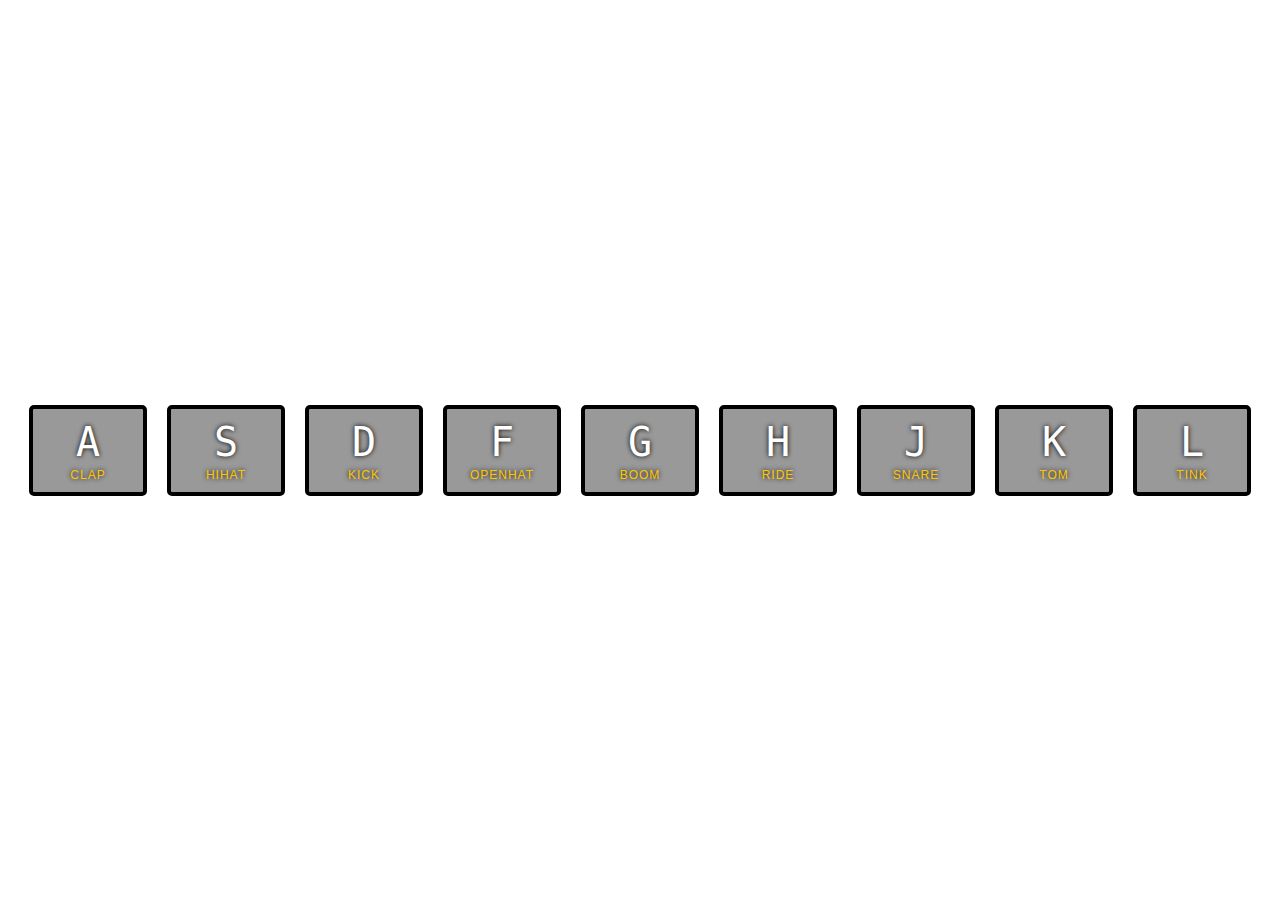
<file: day01/index.html>
<!DOCTYPE html>
<html lang="en">

<head>
    <meta charset="UTF-8">
    <meta http-equiv="X-UA-Compatible" content="IE=edge">
    <meta name="viewport" content="width=device-width, initial-scale=1.0">
    <title>Drum Kit</title>
    <link rel="stylesheet" href="style.css">
</head>

<body>
    <div class="keys">
        <div data-key="KeyA" class="key">
            <kbd>A</kbd>
            <span class="sound">clap</span>
        </div>
        <div data-key="KeyS" class="key">
            <kbd>S</kbd>
            <span class="sound">hihat</span>
        </div>
        <div data-key="KeyD" class="key">
            <kbd>D</kbd>
            <span class="sound">kick</span>
        </div>
        <div data-key="KeyF" class="key">
            <kbd>F</kbd>
            <span class="sound">openhat</span>
        </div>
        <div data-key="KeyG" class="key">
            <kbd>G</kbd>
            <span class="sound">boom</span>
        </div>
        <div data-key="KeyH" class="key">
            <kbd>H</kbd>
            <span class="sound">ride</span>
        </div>
        <div data-key="KeyJ" class="key">
            <kbd>J</kbd>
            <span class="sound">snare</span>
        </div>
        <div data-key="KeyK" class="key">
            <kbd>K</kbd>
            <span class="sound">tom</span>
        </div>
        <div data-key="KeyL" class="key">
            <kbd>L</kbd>
            <span class="sound">tink</span>
        </div>
    </div>

    <audio data-key="KeyA" src="sounds/clap.wav"></audio>
    <audio data-key="KeyS" src="sounds/hihat.wav"></audio>
    <audio data-key="KeyD" src="sounds/kick.wav"></audio>
    <audio data-key="KeyF" src="sounds/openhat.wav"></audio>
    <audio data-key="KeyG" src="sounds/boom.wav"></audio>
    <audio data-key="KeyH" src="sounds/ride.wav"></audio>
    <audio data-key="KeyJ" src="sounds/snare.wav"></audio>
    <audio data-key="KeyK" src="sounds/tom.wav"></audio>
    <audio data-key="KeyL" src="sounds/tink.wav"></audio>

    <script src="app.js"></script>
</body>

</html>
</file>
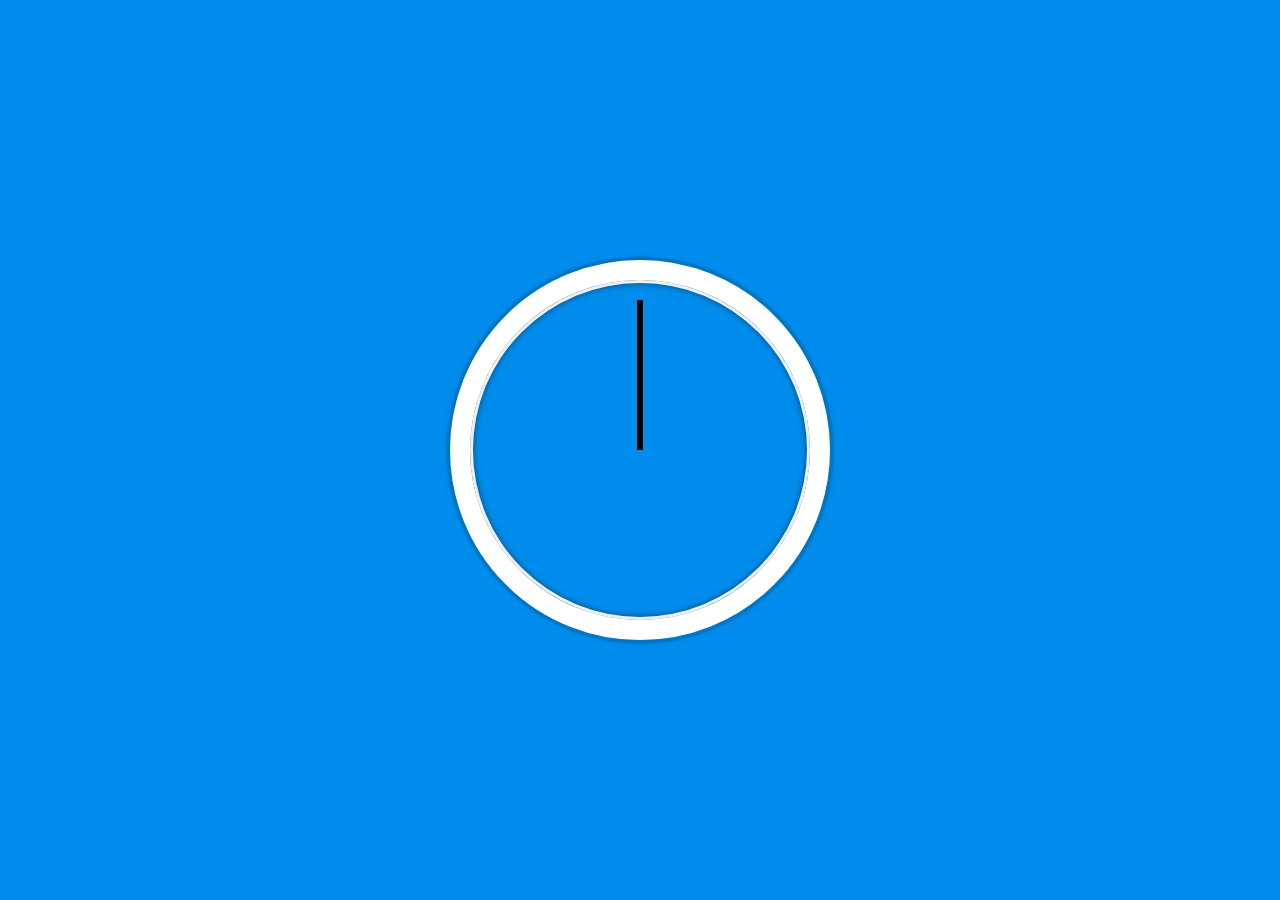
<file: day02/index.html>
<!DOCTYPE html>
<html lang="en">

<head>
    <meta charset="UTF-8">
    <title>JS + CSS Clock</title>
    <link rel="stylesheet" href="style.css">
</head>

<body>


    <div class="clock">
        <div class="clock-face">
            <div class="hand hour-hand"></div>
            <div class="hand min-hand"></div>
            <div class="hand second-hand"></div>
        </div>
    </div>
    <script src="app.js"></script>
</body>

</html>
</file>
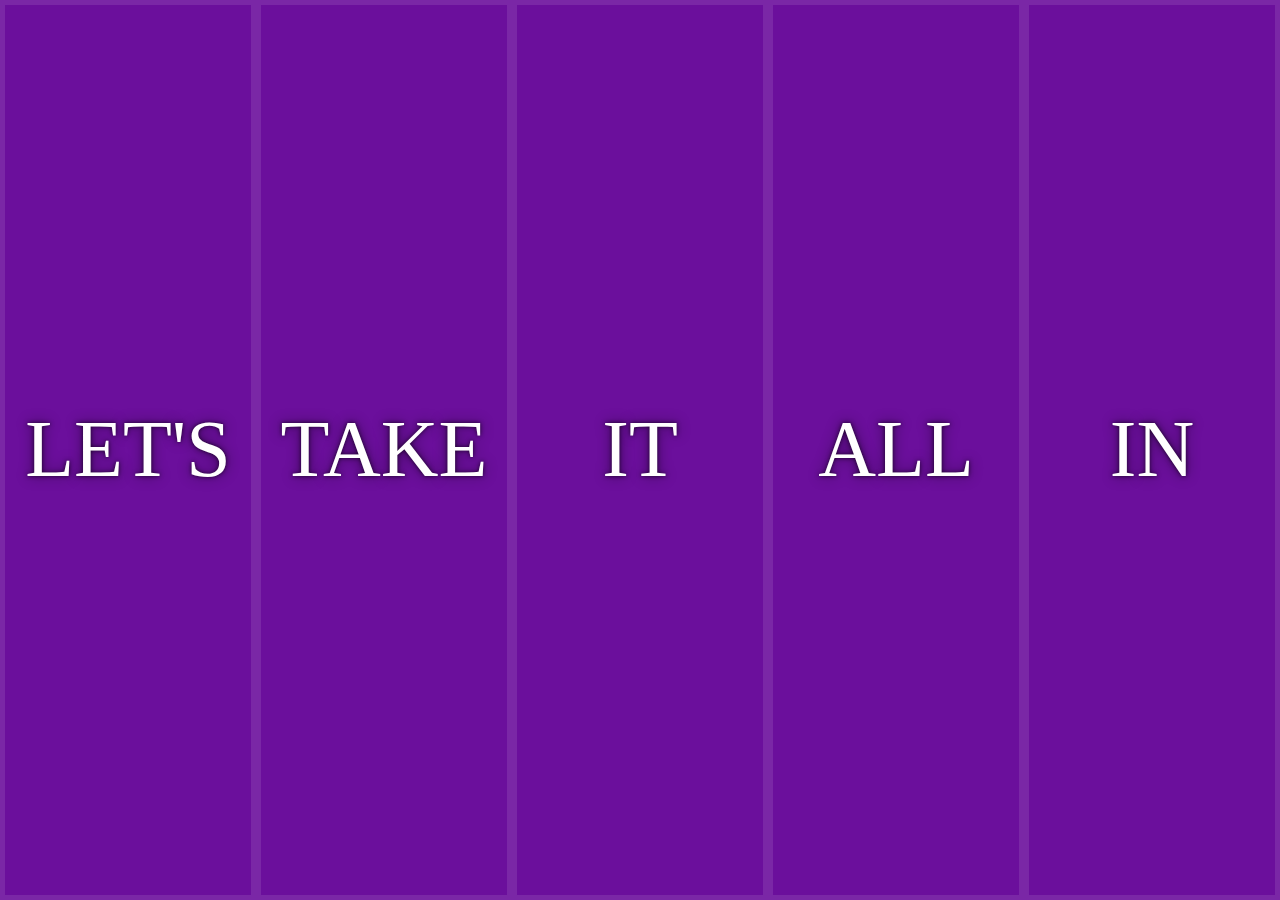
<file: day05/index.html>
<!DOCTYPE html>
<html lang="en">

<head>
    <meta charset="UTF-8">
    <meta http-equiv="X-UA-Compatible" content="IE=edge">
    <meta name="viewport" content="width=device-width, initial-scale=1.0">
    <title>Flex Panels Image Gallery</title>
    <link rel="stylesheet" href="style.css">
</head>

<body>
    <div class="panels">
        <div class="panel panel1">
            <p>Hey</p>
            <p>Let's</p>
            <p>Dance</p>
        </div>
        <div class="panel panel2">
            <p>Give</p>
            <p>Take</p>
            <p>Receive</p>
        </div>
        <div class="panel panel3">
            <p>Experience</p>
            <p>It</p>
            <p>Today</p>
        </div>
        <div class="panel panel4">
            <p>Give</p>
            <p>All</p>
            <p>You can</p>
        </div>
        <div class="panel panel5">
            <p>Life</p>
            <p>In</p>
            <p>Motion</p>
        </div>
    </div>
    <script src="app.js"></script>
</body>

</html>
</file>
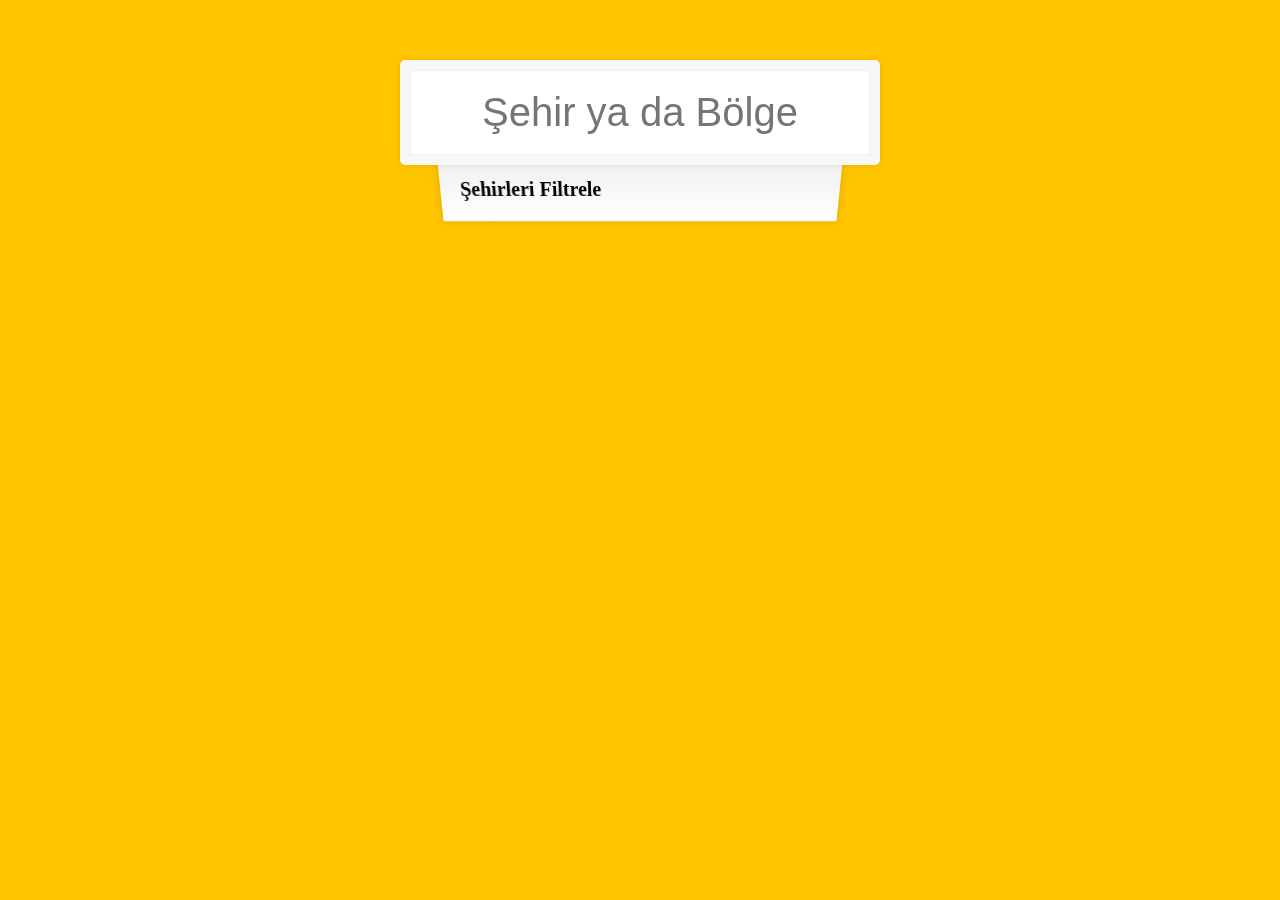
<file: day06/index.html>
<!DOCTYPE html>
<html lang="en">

<head>
    <meta charset="UTF-8">
    <title>Type Ahead 👀</title>
    <link rel="stylesheet" href="style.css">
</head>

<body>

    <form class="search-form">
        <input type="text" class="search" placeholder="Şehir ya da Bölge">
        <ul class="suggestions">
            <li>Şehirleri Filtrele</li>
        </ul>
    </form>
    <script src="app.js"></script>

</body>

</html>
</file>
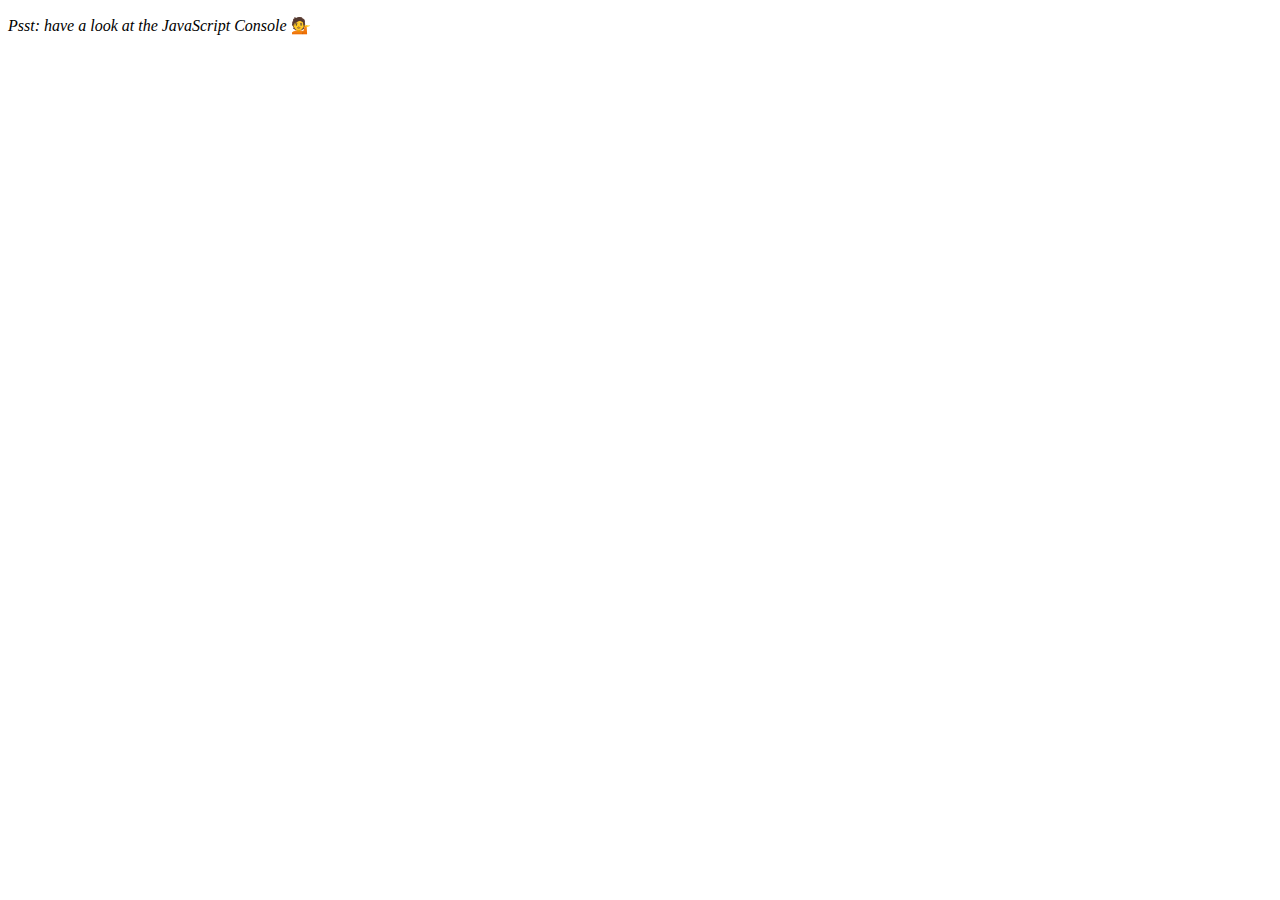
<file: day07/index.html>
<!DOCTYPE html>
<html lang="en">

<head>
    <meta charset="UTF-8">
    <title>Array Cardio 💪💪</title>
</head>

<body>
    <p><em>Psst: have a look at the JavaScript Console</em> 💁</p>

    <script src="app.js"></script>
</body>

</html>
</file>
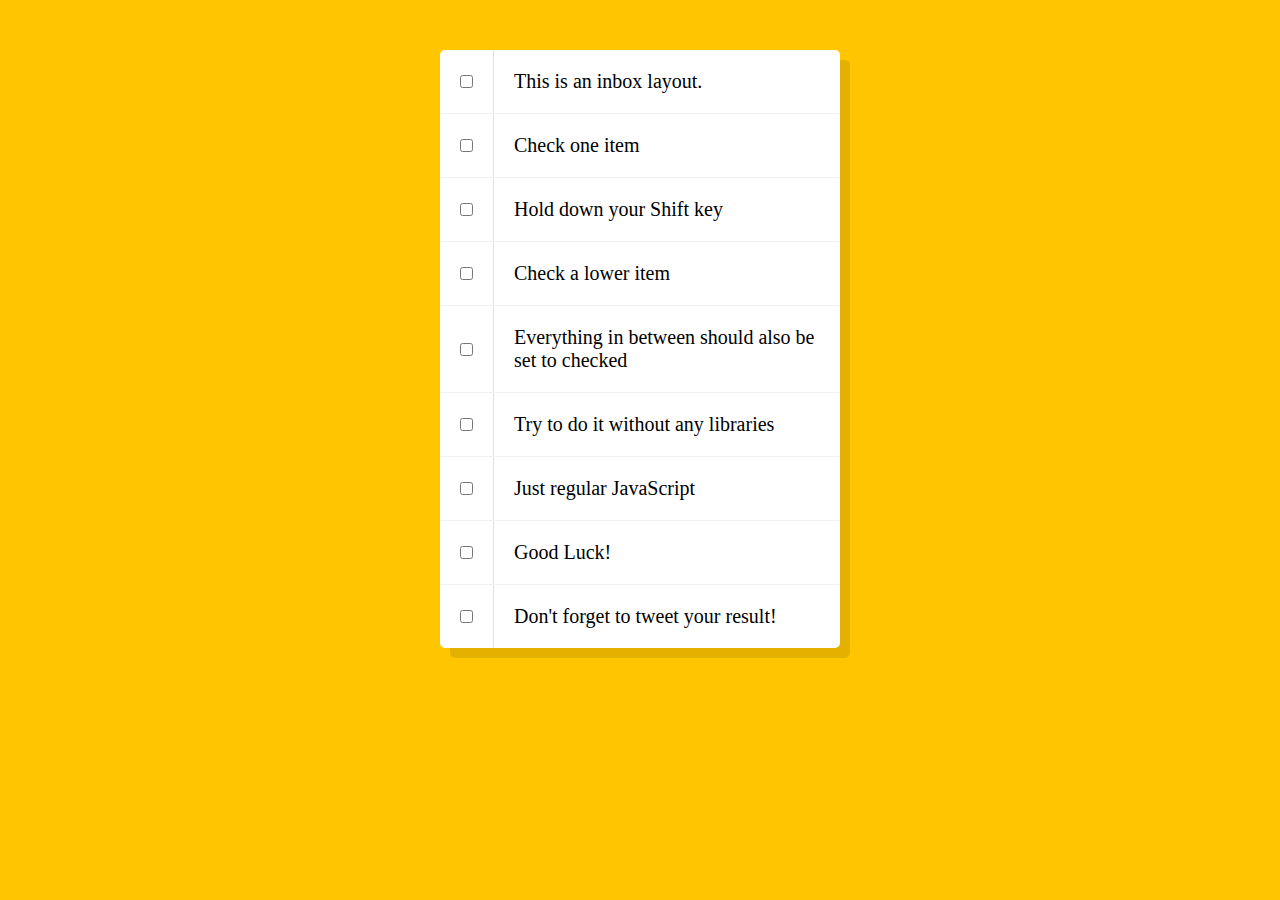
<file: day10/index.html>
<!DOCTYPE html>
<html lang="en">

<head>
    <meta charset="UTF-8">
    <title>Hold Shift to Check Multiple Checkboxes</title>
    <link rel="stylesheet" href="style.css">
</head>

<body>
    <div class="inbox">
        <div class="item">
            <input type="checkbox">
            <p>This is an inbox layout.</p>
        </div>
        <div class="item">
            <input type="checkbox">
            <p>Check one item</p>
        </div>
        <div class="item">
            <input type="checkbox">
            <p>Hold down your Shift key</p>
        </div>
        <div class="item">
            <input type="checkbox">
            <p>Check a lower item</p>
        </div>
        <div class="item">
            <input type="checkbox">
            <p>Everything in between should also be set to checked</p>
        </div>
        <div class="item">
            <input type="checkbox">
            <p>Try to do it without any libraries</p>
        </div>
        <div class="item">
            <input type="checkbox">
            <p>Just regular JavaScript</p>
        </div>
        <div class="item">
            <input type="checkbox">
            <p>Good Luck!</p>
        </div>
        <div class="item">
            <input type="checkbox">
            <p>Don't forget to tweet your result!</p>
        </div>
    </div>
    <script src="app.js"></script>
</body>

</html>
</file>
<file: day01/style.css>
html {
  font-size: 10px;
  background: url("https://cdn.discordapp.com/attachments/967386208688820256/980756064750436362/background.jpeg")
    bottom center;
  background-size: cover;
}

body,
html {
  margin: 0;
  padding: 0;
  font-family: sans-serif;
}

.keys {
  display: flex;
  flex: 1;
  min-height: 100vh;
  align-items: center;
  justify-content: center;
}

.key {
  border: 0.4rem solid black;
  border-radius: 0.5rem;
  margin: 1rem;
  font-size: 1.5rem;
  padding: 1rem 0.5rem;
  transition: all 0.07s ease;
  width: 10rem;
  text-align: center;
  color: white;
  background: rgba(0, 0, 0, 0.4);
  text-shadow: 0 0 0.5rem black;
}

.playing {
  transform: scale(1.1);
  border-color: #ffc600;
  box-shadow: 0 0 1rem #ffc600;
}

kbd {
  display: block;
  font-size: 4rem;
}

.sound {
  font-size: 1.2rem;
  text-transform: uppercase;
  letter-spacing: 0.1rem;
  color: #ffc600;
}
</file>
<file: day02/style.css>
html {
  background: #018ded url(https://unsplash.it/1500/1000?image=881&blur=5);
  background-size: cover;
  font-family: "helvetica neue";
  text-align: center;
  font-size: 10px;
}

body {
  margin: 0;
  font-size: 2rem;
  display: flex;
  flex: 1;
  min-height: 100vh;
  align-items: center;
}

.clock {
  width: 30rem;
  height: 30rem;
  border: 20px solid white;
  border-radius: 50%;
  margin: 50px auto;
  position: relative;
  padding: 2rem;
  box-shadow: 0 0 0 4px rgba(0, 0, 0, 0.1), inset 0 0 0 3px #efefef,
    inset 0 0 10px black, 0 0 10px rgba(0, 0, 0, 0.2);
}

.clock-face {
  position: relative;
  width: 100%;
  height: 100%;
  transform: translateY(-3px);
  /* account for the height of the clock hands */
}

.hand {
  width: 50%;
  height: 6px;
  background: black;
  position: absolute;
  top: 50%;
  transform-origin: 100%;
  transform: rotate(90deg);
  transition: all 0.05s;
  transition-timing-function: cubic-bezier(0.1, 2.7, 0.58, 1);
}
</file>
<file: day05/style.css>
html {
  box-sizing: border-box;
  background: #ffc600;
  font-family: "helvetica neue";
  font-size: 20px;
  font-weight: 200;
}

body {
  margin: 0;
}

*,
*:before,
*:after {
  box-sizing: inherit;
}

.panels {
  min-height: 100vh;
  overflow: hidden;
  display: flex;
}

.panel {
  background: #6b0f9c;
  box-shadow: inset 0 0 0 5px rgba(255, 255, 255, 0.1);
  color: white;
  text-align: center;
  align-items: center;
  /* Safari transitionend event.propertyName === flex */
  /* Chrome + FF transitionend event.propertyName === flex-grow */
  transition: font-size 0.7s cubic-bezier(0.61, -0.19, 0.7, -0.11),
    flex 0.7s cubic-bezier(0.61, -0.19, 0.7, -0.11), background 0.2s;
  font-size: 20px;
  background-size: cover;
  background-position: center;
  flex: 1;
  justify-content: center;
  align-items: center;
  display: flex;
  flex-direction: column;
}

.panel1 {
  background-image: url(https://source.unsplash.com/gYl-UtwNg_I/1500x1500);
}
.panel2 {
  background-image: url(https://source.unsplash.com/rFKUFzjPYiQ/1500x1500);
}
.panel3 {
  background-image: url(https://images.unsplash.com/photo-1465188162913-8fb5709d6d57?ixlib=rb-0.3.5&q=80&fm=jpg&crop=faces&cs=tinysrgb&w=1500&h=1500&fit=crop&s=967e8a713a4e395260793fc8c802901d);
}
.panel4 {
  background-image: url(https://source.unsplash.com/ITjiVXcwVng/1500x1500);
}
.panel5 {
  background-image: url(https://source.unsplash.com/3MNzGlQM7qs/1500x1500);
}

/* Flex Children */
.panel > * {
  margin: 0;
  width: 100%;
  transition: transform 0.5s;
  flex: 1 0 auto;
  display: flex;
  justify-content: center;
  align-items: center;
}

.panel > *:first-child {
  transform: translateY(-100%);
}
.panel.open-active > *:first-child {
  transform: translateY(0);
}
.panel > *:last-child {
  transform: translateY(100%);
}
.panel.open-active > *:last-child {
  transform: translateY(0);
}

.panel p {
  text-transform: uppercase;
  font-family: "Amatic SC", cursive;
  text-shadow: 0 0 4px rgba(0, 0, 0, 0.72), 0 0 14px rgba(0, 0, 0, 0.45);
  font-size: 2em;
}

.panel p:nth-child(2) {
  font-size: 4em;
}

.panel.open {
  flex: 5;
  font-size: 40px;
}
</file>
<file: day06/style.css>
html {
  box-sizing: border-box;
  background: #ffc600;
  font-family: "helvetica neue";
  font-size: 20px;
  font-weight: 200;
}

*,
*:before,
*:after {
  box-sizing: inherit;
}

input {
  width: 100%;
  padding: 20px;
}

.search-form {
  max-width: 400px;
  margin: 50px auto;
}

input.search {
  margin: 0;
  text-align: center;
  outline: 0;
  border: 10px solid #f7f7f7;
  width: 120%;
  left: -10%;
  position: relative;
  top: 10px;
  z-index: 2;
  border-radius: 5px;
  font-size: 40px;
  box-shadow: 0 0 5px rgba(0, 0, 0, 0.12), inset 0 0 2px rgba(0, 0, 0, 0.19);
}

.suggestions {
  margin: 0;
  padding: 0;
  position: relative;
  /*perspective: 20px;*/
}

.suggestions li {
  background: white;
  list-style: none;
  border-bottom: 1px solid #f3f3f3;
  box-shadow: 0 0 10px rgba(0, 0, 0, 0.14);
  margin: 0;
  padding: 20px;
  transition: background 0.2s;
  display: flex;
  justify-content: space-between;
  text-transform: capitalize;
}

.suggestions li:nth-child(even) {
  transform: perspective(100px) rotateX(3deg) translateY(2px) scale(1.001);
  background: linear-gradient(to bottom, #ffffff 0%, #efefef 100%);
}

.suggestions li:nth-child(odd) {
  transform: perspective(100px) rotateX(-3deg) translateY(3px);
  background: linear-gradient(to top, #ffffff 0%, #efefef 100%);
}

span.population {
  font-size: 15px;
}

.hl {
  background: #ffc600;
}

li {
  color: black;
  font-weight: bold;
}
</file>
<file: day10/style.css>
html {
  font-family: sans-serif;
  background: #ffc600;
}

.inbox {
  max-width: 400px;
  margin: 50px auto;
  background: white;
  border-radius: 5px;
  box-shadow: 10px 10px 0 rgba(0, 0, 0, 0.1);
}

.item {
  display: flex;
  align-items: center;
  border-bottom: 1px solid #f1f1f1;
}

.item:last-child {
  border-bottom: 0;
}

input:checked + p {
  background: #f9f9f9;
  text-decoration: line-through;
}

input[type="checkbox"] {
  margin: 20px;
}

p {
  margin: 0;
  padding: 20px;
  transition: background 0.2s;
  flex: 1;
  font-family: "helvetica neue";
  font-size: 20px;
  font-weight: 200;
  border-left: 1px solid #d1e2ff;
}
</file>
